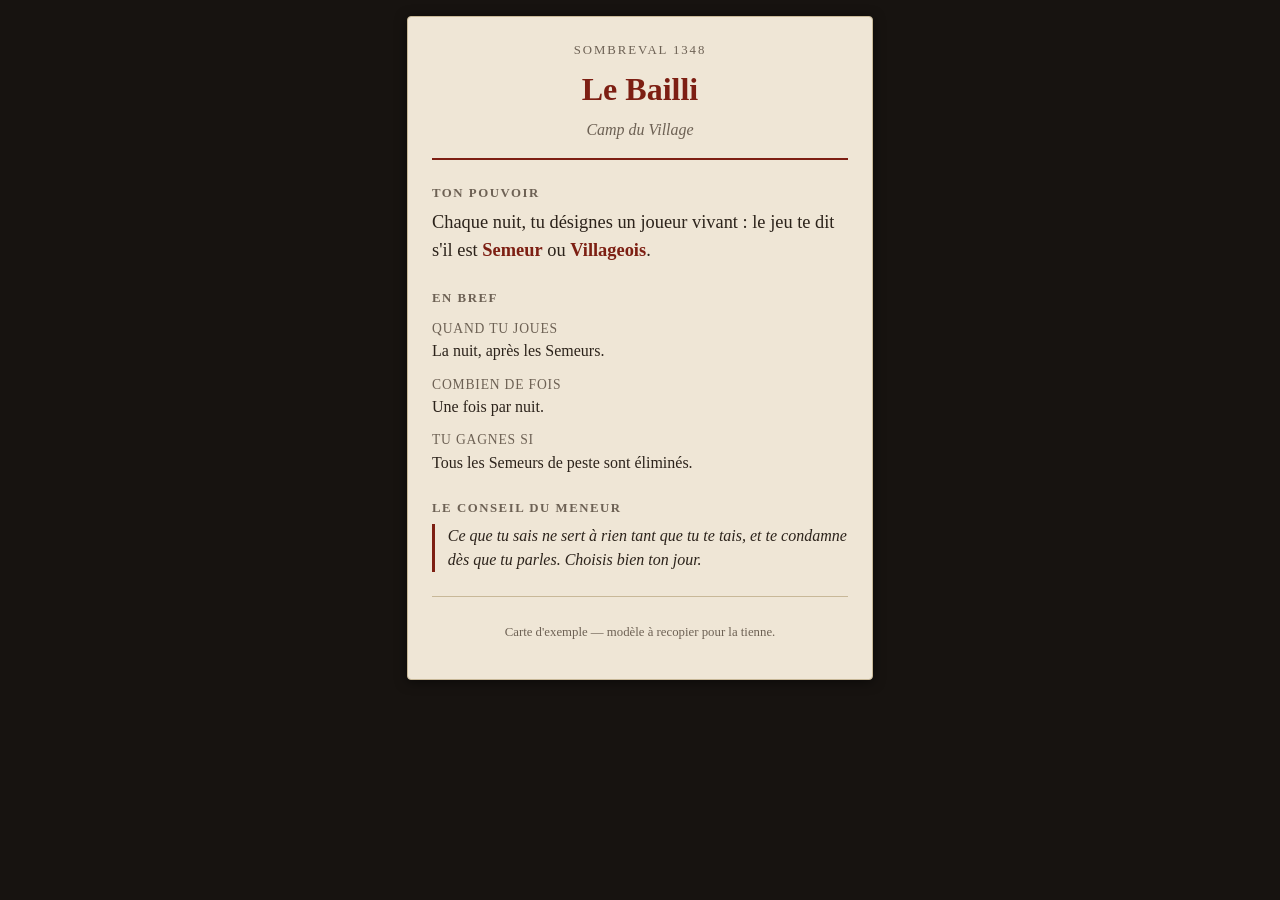
<file: cartes/exemple-bailli.html>
<!DOCTYPE html>
<html lang="fr">
<head>
  <meta charset="utf-8">
  <meta name="viewport" content="width=device-width, initial-scale=1">
  <title>Le Bailli — Sombreval 1348</title>
  <link rel="stylesheet" href="exemple-bailli.css">
</head>
<body class="univers-sombreval">

  <!-- Une carte de personnage = un <article>. Rien d'autre dans la page. -->
  <article class="carte">

    <header class="carte-entete">
      <p class="carte-univers">Sombreval 1348</p>
      <h1 class="carte-nom">Le Bailli</h1>
      <p class="carte-camp">Camp du Village</p>
    </header>

    <!-- Le pouvoir : c'est ce que le joueur relit en pleine partie.
         Il est donc en haut, en gros, et il tient en une phrase. -->
    <section class="carte-pouvoir">
      <h2>Ton pouvoir</h2>
      <p>
        Chaque nuit, tu désignes un joueur vivant : le jeu te dit s'il est
        <strong>Semeur</strong> ou <strong>Villageois</strong>.
      </p>
    </section>

    <!-- Une liste de définitions : à gauche la question, à droite la réponse.
         C'est exactement ce à quoi sert <dl> en HTML. -->
    <section class="carte-details">
      <h2>En bref</h2>
      <dl>
        <dt>Quand tu joues</dt>
        <dd>La nuit, après les Semeurs.</dd>

        <dt>Combien de fois</dt>
        <dd>Une fois par nuit.</dd>

        <dt>Tu gagnes si</dt>
        <dd>Tous les Semeurs de peste sont éliminés.</dd>
      </dl>
    </section>

    <section class="carte-conseil">
      <h2>Le conseil du meneur</h2>
      <p>
        Ce que tu sais ne sert à rien tant que tu te tais, et te condamne dès
        que tu parles. Choisis bien ton jour.
      </p>
    </section>

    <footer class="carte-pied">
      <p>Carte d'exemple — modèle à recopier pour la tienne.</p>
    </footer>

  </article>

</body>
</html>
</file>
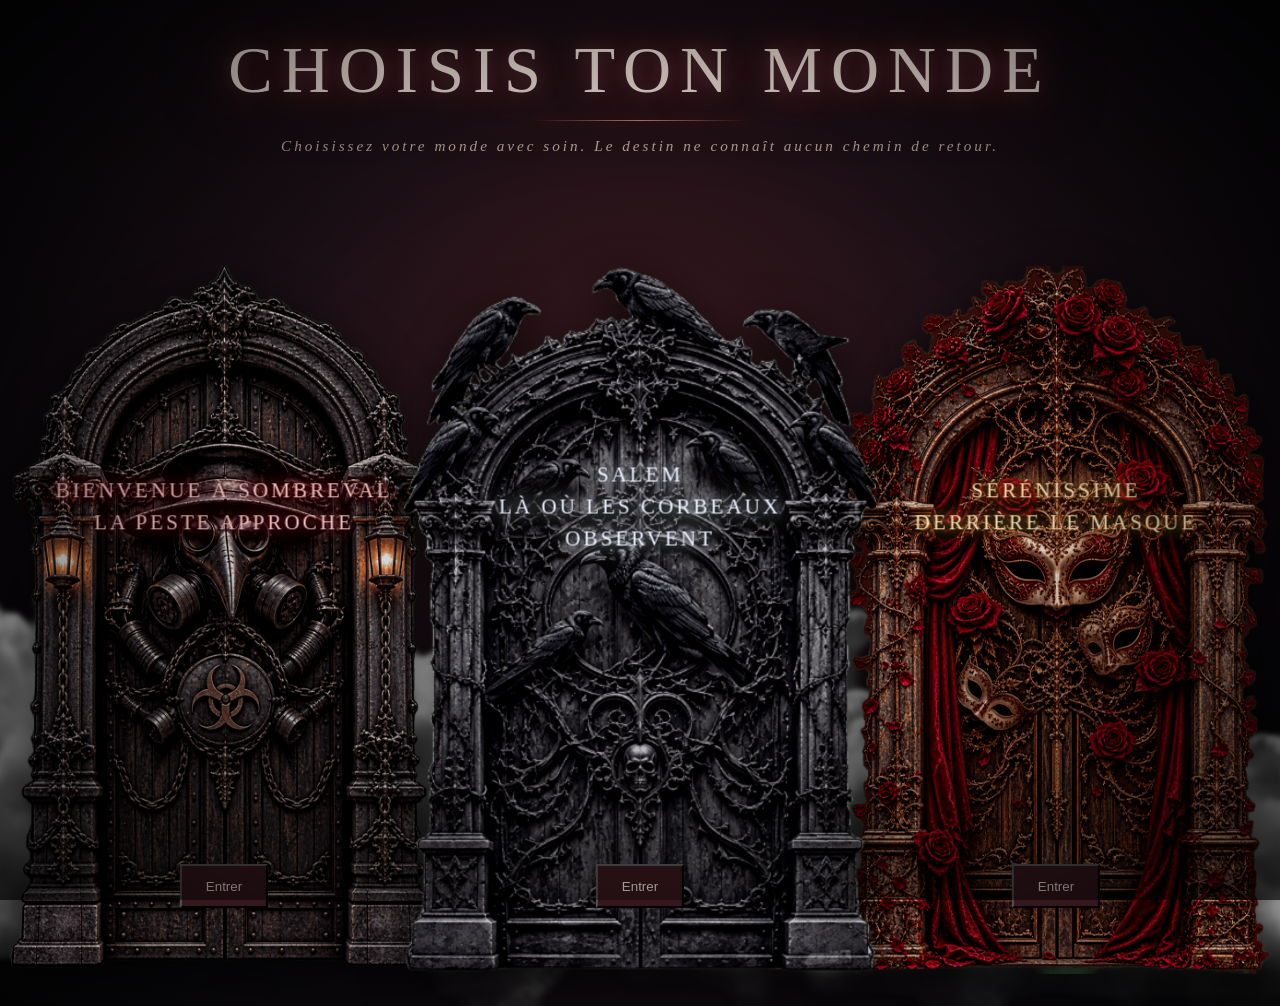
<file: ecrans/choix-univers.html>
<!doctype html>
<html lang="fr">
<head>
<meta charset="utf-8">
<meta name="viewport" content="width=device-width, initial-scale=1">
<title>Sombreval — choix de l'univers</title>
<!-- Les couleurs D'ABORD : ce sont les variables que la feuille de
     l'écran consomme, et l'écran doit pouvoir les redéfinir pour lui.
     Dans l'autre sens, le bloc « .ecran » de couleurs.css écrasait
     celui de choix-univers.css — et l'écran perdait ses propres couleurs. -->
<link rel="stylesheet" href="couleurs.css">
<link rel="stylesheet" href="choix-univers.css">
<link rel="stylesheet" href="../site/css/commun/typo.css">
<link rel="stylesheet" href="../site/css/commun/espacements.css">
<link rel="stylesheet" href="../site/css/commun/boutons.css">
<link rel="stylesheet" href="../site/css/commun/champs.css">
<link rel="stylesheet" href="../site/css/commun/focus.css">
<link rel="stylesheet" href="../site/css/commun/mobile.css">
</head>
<body>

<main class="ecran">
    <h1 class="titre">Choisis ton monde</h1>
    <p class="accroche">Choisissez votre monde avec soin. Le destin ne connaît aucun chemin de retour.</p>

    <ul class="mondes">
      <li class="monde monde-sombreval">
        <img src="../site/images/porte-sombreval.png" alt="La porte de Sombreval">
        <span class="phrase">Bienvenue à Sombreval<br>La peste approche</span>
        <button type="button">Entrer</button>
      </li>

      <li class="monde monde-salem">
        <img src="../site/images/porte-salem.png" alt="La porte de Salem">
        <span class="phrase">Salem<br>Là où les corbeaux observent</span>
        <button type="button">Entrer</button>
      </li>

      <li class="monde monde-serenissime">
        <img src="../site/images/porte-serenissime.png" alt="La porte de Sérénissime">
        <span class="phrase">Sérénissime<br>Derrière le masque</span>
        <button type="button">Entrer</button>
      </li>
    </ul>
    <img class="brume-portes" src="../site/images/brume-portes.png" alt="">
  </main>

</body>
</html>
</file>
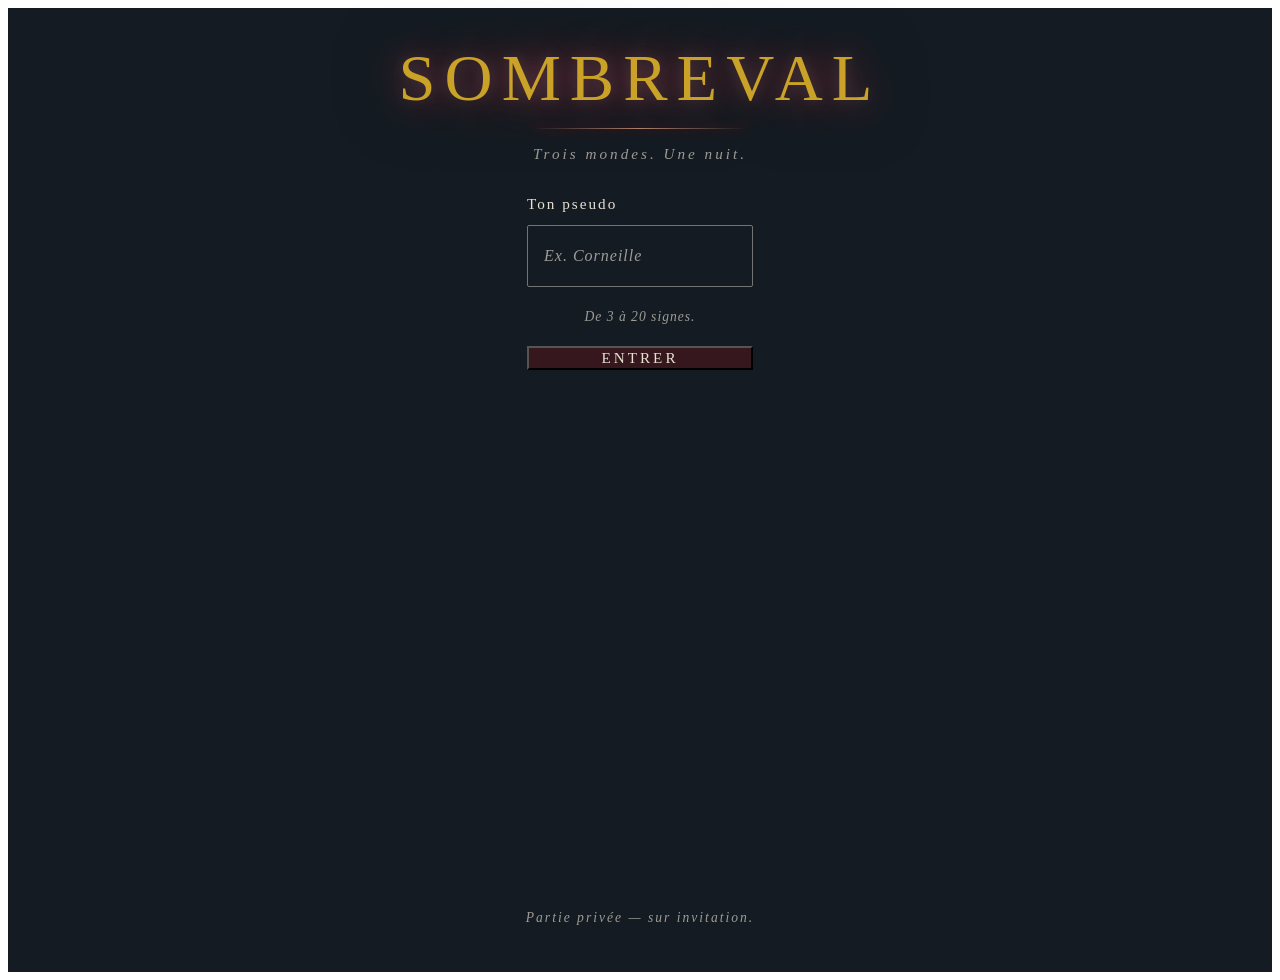
<file: ecrans/connexion.html>
<!doctype html>
<html lang="fr">
<head>
<meta charset="utf-8">
<meta name="viewport" content="width=device-width, initial-scale=1">
<title>Sombreval — écran de connexion (gabarit)</title>
<!-- Les couleurs D'ABORD : ce sont les variables que la feuille de
     l'écran consomme, et l'écran doit pouvoir les redéfinir pour lui.
     Dans l'autre sens, le bloc « .ecran » de couleurs.css écrasait
     celui de connexion.css — et l'écran perdait ses propres couleurs. -->
<link rel="stylesheet" href="couleurs.css">
<link rel="stylesheet" href="connexion.css">
<link rel="stylesheet" href="../site/css/commun/typo.css">
<link rel="stylesheet" href="../site/css/commun/espacements.css">
<link rel="stylesheet" href="../site/css/commun/boutons.css">
<link rel="stylesheet" href="../site/css/commun/champs.css">
<link rel="stylesheet" href="../site/css/commun/focus.css">
<link rel="stylesheet" href="../site/css/commun/mobile.css">
</head>
<body>

<main class="ecran">
  <h1 class="titre">Sombreval</h1>
  <p class="accroche">Trois mondes. Une nuit.</p>

  <form class="entree">
    <label for="pseudo">Ton pseudo</label>
    <input id="pseudo" name="pseudo" type="text"
           maxlength="20" placeholder="Ex. Corneille">

    <p class="aide">De 3 à 20 signes.</p>
    <p class="erreur" hidden>Ce pseudo est déjà pris.</p>

    <button type="submit">Entrer</button>
  </form>

  <p class="pied">Partie privée — sur invitation.</p>
</main>

</body>
</html>
</file>
<file: cartes/exemple-bailli.css>
/* Carte de personnage — exemple du Bailli (Sombreval 1348).
   Recopie ce fichier, renomme-le, et change les couleurs et le contenu.
   Tout est commenté : lis avant de modifier. */

/* ------------------------------------------------------------------
   1. Les couleurs de l'univers

   Une "variable CSS" est une couleur à laquelle on donne un nom.
   On l'écrit une fois ici, on s'en sert partout plus bas avec var().
   Pour changer l'ambiance de toute la carte, on ne touche qu'ici.
   ------------------------------------------------------------------ */

.univers-sombreval {
  --fond-page: #171310;      /* le fond de l'écran, derrière la carte */
  --fond-carte: #efe6d6;     /* le parchemin */
  --encre: #2c231b;          /* le texte */
  --encre-pale: #6d6154;     /* le texte secondaire, moins important */
  --accent: #7d1f13;         /* le rouge sang : titres et filets */
  --bordure: #c8b898;
  --police-titre: Georgia, "Times New Roman", serif;
  --police-texte: Georgia, "Times New Roman", serif;
}

/* Les deux autres univers : même carte, autres couleurs.
   Change la classe du <body> dans le fichier HTML pour les essayer. */

.univers-salem {
  --fond-page: #1b1d1f;
  --fond-carte: #e8e6e0;
  --encre: #22252a;
  --encre-pale: #5f6570;
  --accent: #2f4858;
  --bordure: #b9bcc0;
  --police-titre: Georgia, "Times New Roman", serif;
  --police-texte: Georgia, "Times New Roman", serif;
}

.univers-serenissime {
  --fond-page: #14121c;
  --fond-carte: #f6eddc;
  --encre: #2a2233;
  --encre-pale: #6b5f78;
  --accent: #8a6b1f;         /* l'or vénitien */
  --bordure: #d3c096;
  --police-titre: Georgia, "Times New Roman", serif;
  --police-texte: Georgia, "Times New Roman", serif;
}

/* ------------------------------------------------------------------
   2. La page
   ------------------------------------------------------------------ */

body {
  margin: 0;
  padding: 1rem;
  background: var(--fond-page);
  color: var(--encre);
  font-family: var(--police-texte);
  line-height: 1.5;
}

/* ------------------------------------------------------------------
   3. La carte

   max-width en rem : sur un téléphone la carte prend toute la largeur,
   sur un grand écran elle s'arrête et reste lisible. C'est tout ce qu'il
   faut pour être "responsive" ici — pas besoin de media query.
   ------------------------------------------------------------------ */

.carte {
  max-width: 26rem;
  margin: 0 auto;
  padding: 1.5rem;
  background: var(--fond-carte);
  border: 1px solid var(--bordure);
  border-radius: 4px;
  box-shadow: 0 2px 12px rgba(0, 0, 0, 0.5);
}

/* ------------------------------------------------------------------
   4. L'en-tête
   ------------------------------------------------------------------ */

.carte-entete {
  text-align: center;
  border-bottom: 2px solid var(--accent);
  padding-bottom: 1rem;
}

.carte-univers {
  margin: 0;
  font-size: 0.8rem;
  letter-spacing: 0.15em;
  text-transform: uppercase;
  color: var(--encre-pale);
}

.carte-nom {
  margin: 0.3rem 0;
  font-family: var(--police-titre);
  font-size: 2rem;
  color: var(--accent);
}

.carte-camp {
  margin: 0;
  font-style: italic;
  color: var(--encre-pale);
}

/* ------------------------------------------------------------------
   5. Les sections
   ------------------------------------------------------------------ */

.carte h2 {
  font-size: 0.8rem;
  letter-spacing: 0.12em;
  text-transform: uppercase;
  color: var(--encre-pale);
  margin: 1.5rem 0 0.4rem;
}

/* Le pouvoir est la seule chose qu'on relit en pleine partie :
   il est plus gros que le reste, exprès. */
.carte-pouvoir p {
  margin: 0;
  font-size: 1.15rem;
}

.carte-pouvoir strong {
  color: var(--accent);
}

/* Dans un <dl>, chaque <dt> est une question et chaque <dd> sa réponse. */
.carte-details dl {
  margin: 0;
}

.carte-details dt {
  font-size: 0.85rem;
  text-transform: uppercase;
  letter-spacing: 0.06em;
  color: var(--encre-pale);
  margin-top: 0.7rem;
}

.carte-details dd {
  margin: 0;
}

.carte-conseil p {
  margin: 0;
  padding-left: 0.8rem;
  border-left: 3px solid var(--accent);
  font-style: italic;
}

.carte-pied {
  margin-top: 1.5rem;
  padding-top: 0.8rem;
  border-top: 1px solid var(--bordure);
  font-size: 0.8rem;
  color: var(--encre-pale);
  text-align: center;
}
</file>
<file: ecrans/couleurs.css>
/* ── LES COULEURS ───────────────────────────
   Compare les couleurs des deux écrans.

   À TOI, dans cet ordre :
     1. ce que tu as trouvé — une différence
        entre les deux écrans, ou une absence
        si aucun ne s'en occupe ;
     2. le critère qui aurait évité ça ;
     3. le geste qui permet de le contrôler
        sur une seule page ;
     4. le CSS qui l'applique.

   Les trois premiers s'écrivent en dessous.
   ──────────────────────────────────────── */

/* 1 · ce que j'ai trouvé :
   2 · le critère         :
   3 · on contrôle en     :
*/

:root {
  /* ── LES SEPT NOMS IMPOSÉS ────────────────────────────────────────────
     Ajoutés, et c'est le seul ajout de ce fichier. Vos quarante variables
     restent toutes, aux mêmes valeurs.

     Pourquoi : le jeu ne sait remplir que ces sept noms-là — il les pose
     sur la page, monde par monde (site/js/jeu.js). Une maquette qui ne
     parle qu'en --sang et --fond-1 ne peut donc recevoir aucune couleur
     d'univers. Les sept prennent ici VOS valeurs : rien ne change à
     l'écran, mais l'écran devient habillable.

     Ces maquettes sont une instance SOMBRE des sept noms ; le jeu en a une
     claire (site/css/couleurs.css). C'est exactement à ça que servent des
     noms partagés : une structure, deux habillages. */
  --fond: #1c1016;         /* = --fond-2 */
  --parchemin: #eadbd3;    /* le clair qui se pose SUR l'accent */
  --encre: #eadbd3;        /* = votre --encre */
  --encre-pale: #b8a4a0;   /* = votre --encre-douce */
  --accent: #a82e3a;       /* = votre --sang */
  --accent-clair: #d52d3c; /* = votre --sang-vif */
  --bordure: #b58b70;      /* = votre --bronze */

  /* Texte */
  --encre: #eadbd3;
  --encre-douce: #b8a4a0;
  --encre-loading: #e5c7bd;
  --ecran-texte-blanc: #ffffff;

  /* Fond de page */
  --fond-1: #35171d;
  --fond-2: #1c1016;
  --fond-3: #09070a;
  --fond-4: #030304;
  --noir: #000000;
  --ombre-bord: #000000a8;
  --ombre-porte: #000000b0;
  --ombre-porte-fort: #000000c0;

  /* Rouge sang (Sombreval + loading + titre) */
  --sang: #a82e3a;
  --sang-vif: #d52d3c;
  --sang-sombre: #9c1728;
  --sang-titre: #9b3640;
  --sang-titre-fond: #551923;
  --sang-barre: #8c2834;
  --sang-barre-fond: #382127;
  --sang-ligne: #a83240;
  --sang-lueur-1: #c52c3b78;
  --sang-lueur-2: #791a2750;
  --sang-phrase: #f0c2c0;

  /* Blanc (Salem) */
  --blanc-lueur-1: #ffffff8c;
  --blanc-lueur-2: #dce9ff55;
  --blanc-phrase: #edf1ff;
  --blanc-halo: #dceaff;
  --blanc-pur: #ffffff;

  /* Or (Sérénissime) */
  --or-lueur-1: #e9c36d78;
  --or-lueur-2: #a16c3150;
  --or-phrase: #f4dfb0;
  --or-halo: #e7b858;
  --or-halo-fond: #9d6b30;

  /* Divers */
  --bronze: #b58b70;
  --titre-halo: #ffffff20;
  --brume: #aaa2bd;
}

/*      -----MON CODE------   */


.ecran {
  --fond-1: #35171d;
  --fond-2: #1c1016;
  --encre: #eadbd3;
  --encre-douce: #b8a4a0;
  --accent: #a82e3a;
}

.ecran button {
  background: var(--fond-1);
  color: var(--encre);
}

.ecran button:hover {
  background: var(--accent);
  color: var(--encre);
}

/* ⚠️ Une accolade fermante orpheline suivait, puis ce même bloc
   « .ecran button:hover » une seconde fois. Retirés : le fichier est à
   nouveau valide, et la règle est la vôtre, une seule fois. */


/* ── LE DÉCOR DES DEUX ÉCRANS ─────────────────────────────────────────────
   Trois règles ARRIVENT ICI depuis site/css/commun/typo.css, avec leurs
   valeurs exactes. Elles n'ont pas changé d'un chiffre — elles ont changé
   de place, parce que typo.css est partagé avec le jeu : laissées là-bas,
   ce halo rouge, ce filet bronze et ce rouge d'erreur se posaient sur
   CHAQUE monde du jeu, quelles que soient ses couleurs.
   Ici, elles habillent les deux maquettes et elles seules. */

.titre {
  text-shadow:
    0 0 15px var(--titre-halo),
    0 0 35px var(--sang-titre),
    0 0 70px var(--sang-titre-fond);
}

.titre::after {
  content: "";
  display: block;
  width: min(220px, 35vw);
  height: 1px;
  margin: 12px auto 0;
  background: linear-gradient(90deg, transparent, var(--bronze), transparent);
  box-shadow: 0 0 12px var(--sang-ligne);
}

.erreur {
  color: var(--sang-vif);
  text-shadow: 0 0 12px #a82e3a78;
}
</file>
<file: ecrans/choix-univers.css>
/* ── L'ÉCRAN DU CHOIX DES MONDES ────────────
   Trois portes, une mise en scène.

   ⚠️ La palette n'est plus EN DOUBLE ici. Les
   quarante mêmes variables, aux mêmes valeurs,
   étaient déclarées deux fois : dans ce fichier
   ET dans couleurs.css. Deux copies dérivent au
   premier changement — c'est ce que le critère
   n° 1 interdit. Rien n'est perdu : couleurs.css
   est chargé juste avant celui-ci, et c'est la
   même liste.
   ──────────────────────────────────────── */

* {
  box-sizing: border-box;
}

html,
body {
  margin: 0;
  min-height: 100%;
}

body {
  min-height: 100vh;
  overflow-x: hidden;
  color: var(--encre);
  font-family: Georgia, "Times New Roman", serif;
  background:
    radial-gradient(ellipse at 50% 38%, var(--fond-1) 0%, var(--fond-2) 38%, var(--fond-3) 78%, var(--fond-4) 100%);
}

/* Ombres sur les bords */
body::before {
  content: "";
  position: fixed;
  inset: 0;
  z-index: 20;
  pointer-events: none;
  background: radial-gradient(ellipse at center, transparent 42%, var(--ombre-bord) 100%);
}

.ecran {
  position: relative;
  min-height: 100vh;
  padding: 22px clamp(4px, 1vw, 14px) 12px;
  display: flex;
  flex-direction: column;
  align-items: center;
  justify-content: flex-start;
}

/* LOADING */
.ecran::before {
  content: "L O A D I N G";
  position: fixed;
  z-index: 101;
  top: 43%;
  left: 50%;
  transform: translate(-50%, -50%);
  color: var(--encre-loading);
  font-size: 1rem;
  letter-spacing: 7px;
  text-shadow: 0 0 15px var(--sang), 0 0 40px var(--sang);
  pointer-events: none;
  animation: loadingTexte 3.5s ease forwards;
}

.ecran::after {
  content: "";
  position: fixed;
  z-index: 101;
  top: 51%;
  left: 50%;
  width: min(280px, 60vw);
  height: 2px;
  transform: translateX(-50%);
  background: var(--sang-barre-fond);
  box-shadow: 0 0 15px var(--sang-barre);
  pointer-events: none;
  animation: loadingBarre 3.5s ease forwards;
}

@keyframes loadingTexte {
  0%, 10% { opacity: 0; filter: blur(10px); }
  25%, 75% { opacity: 1; filter: blur(0); }
  100% { opacity: 0; filter: blur(8px); visibility: hidden; }
}

@keyframes loadingBarre {
  0% { opacity: 0; clip-path: inset(0 100% 0 0); }
  20% { opacity: 1; }
  80% { clip-path: inset(0 0 0 0); opacity: 1; }
  100% { opacity: 0; clip-path: inset(0 0 0 0); }
}

/* TITRE */
/* ⚠️ « .ecran .titre » et non « .titre » : site/css/commun/typo.css est
   chargé APRÈS ce fichier et y déclarait aussi une animation, SANS son
   délai de 3,5 s. C'est elle qui gagnait : l'entrée en scène du titre
   partait avant l'heure, et toute la séquence des portes avec. Un sélecteur
   d'un cran plus précis rend l'ordre voulu, sans rien retirer à l'autre
   écran — qui garde, lui, l'animation du fragment. */
.ecran .titre {
  position: relative;
  z-index: 2;
  margin: 0;
  text-align: center;
  text-transform: uppercase;
  font-weight: normal;
  font-size: clamp(2rem, 5.2vw, 5rem);
  letter-spacing: clamp(3px, .8vw, 9px);
  color: var(--encre);
  text-shadow: 0 0 15px var(--titre-halo), 0 0 35px var(--sang-titre), 0 0 70px var(--sang-titre-fond);
  opacity: 0;
  animation:
    titreApparition 3s ease 3.5s forwards,
    titreFlottement 5s ease-in-out 6.5s infinite;
}

.titre::after {
  content: "";
  display: block;
  width: min(220px, 35vw);
  height: 1px;
  margin: 12px auto 0;
  background: linear-gradient(90deg, transparent, var(--bronze), transparent);
  box-shadow: 0 0 12px var(--sang-ligne);
}

@keyframes titreApparition {
  from { opacity: 0; filter: blur(15px); transform: translateY(25px); }
  to { opacity: 1; filter: blur(0); transform: translateY(0); }
}

@keyframes titreFlottement {
  0%, 100% { translate: 0 0; }
  50% { translate: 0 -6px; }
}

/* ACCROCHE */
.accroche {
  position: relative;
  z-index: 2;
  margin: 12px 0 18px;
  text-align: center;
  font-size: .95rem;
  font-style: italic;
  letter-spacing: 3px;
  color: var(--encre-douce);
  opacity: 0;
  animation: accrocheApparition 3s ease 4s forwards;
}

@keyframes accrocheApparition {
  to { opacity: 1; }
}

/* TROIS PORTES */
.mondes {
  position: relative;
  z-index: 1;
  display: grid;
  grid-template-columns: repeat(3, minmax(0, 1fr));
  align-items: center;
  width: 100%;
  max-width: 2200px;
  gap: 0;
  margin: 0 auto;
  padding: 0;
  list-style: none;
}

.monde {
  position: relative;
  isolation: isolate;
  min-width: 0;
  height: min(91vh, 1050px);
  margin: 0 -28px;
  padding: 0;
  overflow: visible;
  border: none !important;
  outline: none !important;
  border-radius: 0;
  background: transparent;
  box-shadow: none !important;
  opacity: 0;
  animation: porteApparition 2.5s ease 6s forwards;
}

.monde:nth-child(1) { z-index: 1; }
.monde:nth-child(2) { z-index: 2; }
.monde:nth-child(3) { z-index: 1; }

.monde img {
  position: relative;
  z-index: 0;
  display: block;
  width: 100%;
  height: 100%;
  object-fit: contain;
  object-position: center bottom;
  filter: brightness(.86) contrast(1.08) drop-shadow(0 12px 22px var(--ombre-porte));
  transition: filter .8s ease, transform 1s ease;
}

@keyframes porteApparition {
  from { opacity: 0; transform: translateY(35px); filter: brightness(0); }
  to { opacity: 1; transform: translateY(0); filter: brightness(1); }
}

/* LUEURS SUCCESSIVES */
.monde::before {
  content: "";
  position: absolute;
  z-index: 1;
  inset: 4% 8%;
  opacity: 0;
  pointer-events: none;
  mix-blend-mode: screen;
}

.monde-sombreval::before {
  background: radial-gradient(ellipse at center, var(--sang-lueur-1), var(--sang-lueur-2) 42%, transparent 78%);
  animation: lumiereRouge 4s ease 9s forwards;
}

.monde-salem::before {
  background: radial-gradient(ellipse at center, var(--blanc-lueur-1), var(--blanc-lueur-2) 42%, transparent 78%);
  animation: lumiereBlanche 4s ease 14s forwards;
}

.monde-serenissime::before {
  background: radial-gradient(ellipse at center, var(--or-lueur-1), var(--or-lueur-2) 42%, transparent 78%);
  animation: lumiereDoree 4s ease 19s forwards;
}

@keyframes lumiereRouge {
  0%, 100% { opacity: 0; }
  20%, 70% { opacity: 1; }
  45% { opacity: .65; }
}

@keyframes lumiereBlanche {
  0%, 100% { opacity: 0; }
  20%, 70% { opacity: 1; }
  45% { opacity: .65; }
}

@keyframes lumiereDoree {
  0%, 100% { opacity: 0; }
  20%, 70% { opacity: 1; }
  45% { opacity: .65; }
}

/* PHRASES SUR LES PORTES */
.phrase {
  position: absolute;
  z-index: 3;
  top: 43%;
  left: 50%;
  width: 90%;
  transform: translate(-50%, -50%);
  text-align: center;
  font-size: clamp(.85rem, 1.65vw, 1.55rem);
  line-height: 1.5;
  letter-spacing: clamp(1px, .25vw, 3px);
  text-transform: uppercase;
  opacity: 0;
  pointer-events: none;
}

.monde-sombreval .phrase {
  color: var(--sang-phrase);
  text-shadow: 0 0 15px var(--sang-vif), 0 0 40px var(--sang-sombre);
  animation: phraseApparition 4s ease 9s forwards;
}

.monde-salem .phrase {
  color: var(--blanc-phrase);
  text-shadow: 0 0 15px var(--blanc-halo), 0 0 40px var(--blanc-pur);
  animation: phraseApparition 4s ease 14s forwards;
}

.monde-serenissime .phrase {
  color: var(--or-phrase);
  text-shadow: 0 0 15px var(--or-halo), 0 0 40px var(--or-halo-fond);
  animation: phraseApparition 4s ease 19s forwards;
}

/* ⚠️ L'animation finissait à « opacity: 0 » : le nom de chaque monde
   apparaissait, puis DISPARAISSAIT pour de bon. Au bout d'une vingtaine de
   secondes, l'écran montrait trois portes sans un mot — sur un écran dont
   tout le propos est de choisir entre trois mondes nommés. Le fondu
   d'entrée est gardé tel quel ; seule la dernière image reste visible. */
@keyframes phraseApparition {
  0% { opacity: 0; filter: blur(15px); }
  25%, 100% { opacity: 1; filter: blur(0); }
}

/* SURVOL SANS CADRE */
.monde:hover {
  border: none !important;
  outline: none !important;
  box-shadow: none !important;
}

.monde:hover img {
  filter: brightness(1.08) contrast(1.1) drop-shadow(0 12px 28px var(--ombre-porte-fort));
  transform: scale(1.025);
}

/* TÉLÉPHONES */
@media (max-width: 760px) {
  .ecran {
    padding: 24px 3vw;
  }

  .mondes {
    grid-template-columns: 1fr;
    gap: 0;
  }

  .monde {
    height: 72vh;
    min-height: 420px;
    margin: -22px 0;
  }

  .accroche {
    margin-bottom: 18px;
  }

  .phrase {
    font-size: 1.2rem;
  }
}

/* ACCESSIBILITÉ */
@media (prefers-reduced-motion: reduce) {
  *,
  *::before,
  *::after {
    animation: none !important;
    transition: none !important;
  }

  .titre,
  .accroche,
  .monde {
    opacity: 1;
  }
}

/* =====================================
   IMMENSE BRUME EN ARRIÈRE-PLAN
===================================== */

.ecran {
  position: relative;
  isolation: isolate;
  overflow: hidden;
}

.brume-portes {
  position: absolute;
  z-index: -1;

  left: 50%;
  bottom: -5vh;

  transform: translateX(-50%);

  width: 190%;
  max-width: none;
  height: auto;
  max-height: none;

  opacity: 0;

  pointer-events: none;

  filter:
    brightness(1.15)
    drop-shadow(0 0 20px var(--brume));

  animation:
    brumeApparition 4s ease 7s forwards,
    brumeFlottement 14s ease-in-out 11s infinite;
}

@keyframes brumeApparition {
  from {
    opacity: 0;
    filter: blur(15px);
  }

  to {
    opacity: 0.85;
    filter: blur(2px);
  }
}

@keyframes brumeFlottement {
  0%, 100% {
    transform: translate(-50%, 0);
  }

  50% {
    transform: translate(-48%, 0);
  }
}

/* =====================================
   LES BOUTONS « ENTRER », SUR LA PORTE
===================================== */

/* ⚠️ Ils n'étaient PAS VISIBLES. Aucune règle ne les plaçait : posés dans le
   flux, sous une image de 91vh, ils tombaient hors de l'écran — et
   « .ecran { overflow: hidden } » les rognait. D'où, sans doute, le fichier
   « choix-univers-AVEC-BOUTONS.html » : la question était la bonne.

   On ne touche pas à leur dessin : leurs couleurs restent celles de
   « .ecran button » dans couleurs.css. On ne fait que les POSER sur la
   porte, et leur donner une cible confortable au doigt (44 px, l'exigence
   E12 du cahier des charges). */

.monde button {
  position: absolute;
  z-index: 4;
  bottom: 8%;
  left: 50%;
  transform: translateX(-50%);
  min-height: 44px;
  padding: 8px 24px;
  cursor: pointer;
}

.monde button:hover {
  transform: translateX(-50%) scale(1.04);
}
</file>
<file: site/css/commun/typo.css>
.titre {
opacity: 0;
animation:
titreApparition 3s ease forwards,
titreFlottement 5s ease-in-out 3s infinite;
}

/* ⚠️ Le filet sous le titre est parti dans ecrans/couleurs.css, lui aussi :
   « .titre » est employé SIX FOIS par le jeu (site/js/jeu.js), donc ce filet
   bronze et sa lueur rouge se seraient posés sous le titre de chaque monde.
   Valeurs exactes conservées. */

@keyframes titreApparition {
from {
opacity: 0;
filter: blur(15px);
transform: translateY(25px);
}
to {
opacity: 1;
filter: blur(0);
transform: translateY(0);
}
}

@keyframes titreFlottement {
0%, 100% {
translate: 0 0;
}
50% {
translate: 0 -6px;
}
}
/* TEXTES — IDENTITÉ SOMBREVAL */

body {
color: var(--encre);
font-family: Georgia, "Times New Roman", serif;
}



.titre {
font-family: Georgia, "Times New Roman", serif;
font-size: clamp(2rem, 5.2vw, 5rem);
font-weight: normal;
letter-spacing: clamp(3px, .8vw, 9px);
text-transform: uppercase;
}

/* ⚠️ Deux choses ont quitté ce bloc, et aucune n'est perdue :

   — « color » : il écrasait le titre DORÉ de l'écran de connexion
     (connexion.css : « color: var(--accent) »), qui n'était donc pas
     affiché. Le retirer rend ce titre ;
   — « text-shadow » : le halo rouge est le décor des maquettes. Laissé ici,
     il imposait ce rouge à TOUS les mondes du jeu. Il est reparti dans
     ecrans/couleurs.css, avec ses valeurs exactes. */



.accroche {
color: var(--encre-pale);
font-family: Georgia, "Times New Roman", serif;
font-size: .95rem;
font-style: italic;
letter-spacing: 3px;
}

/* LABEL DU PSEUDO */

.entree label {
color: var(--encre);
font-family: Georgia, "Times New Roman", serif;
font-size: .95rem;
letter-spacing: 2px;
}

/* CHAMP PSEUDO */

.entree input {
color: var(--encre);
font-family: Georgia, "Times New Roman", serif;
font-size: 1rem;
letter-spacing: 1px;
}

.entree input::placeholder {
color: var(--encre-pale);
font-family: Georgia, "Times New Roman", serif;
font-style: italic;
}

/* TEXTE D'AIDE */

.aide {
color: var(--encre-pale);
font-family: Georgia, "Times New Roman", serif;
font-size: .85rem;
font-style: italic;
letter-spacing: 1px;
}

/* MESSAGE D'ERREUR */

/* La couleur et la lueur de l'erreur sont parties dans ecrans/couleurs.css,
   avec leurs valeurs exactes : un rouge figé ici vaudrait pour tous les
   mondes du jeu. */
.erreur {
font-family: Georgia, "Times New Roman", serif;
font-size: .9rem;
font-style: italic;
}

/* BOUTON */

.entree button {
color: var(--encre);
font-family: Georgia, "Times New Roman", serif;
font-size: .95rem;
font-weight: normal;
letter-spacing: 3px;
text-transform: uppercase;
}

/* PIED DE PAGE */

.pied {
color: var(--encre-pale);
font-family: Georgia, "Times New Roman", serif;
font-size: .85rem;
font-style: italic;
letter-spacing: 2px;
}
</file>
<file: site/css/commun/espacements.css>
/* ── LES ESPACEMENTS ────────────────────────
   Une seule échelle : 4, 8, 16, 24, 32 pixels.
   Aucune autre valeur (critère n° 3).

   ⚠️ Les valeurs étaient en « vh » — 2vh, 6vh,
   3vh. Un espacement en vh change avec la
   hauteur de la fenêtre : il n'est donc pas
   dans l'échelle, et il n'est pas contrôlable
   (on ne peut pas « compter » une valeur qui
   dépend de l'écran).

   Pas de couleur ici : ce fichier est partagé
   avec le jeu, où chaque monde a les siennes.
   ──────────────────────────────────────── */

/* 1 · ce que j'ai trouvé : la connexion séparait ses blocs de
                            1,5 rem, le choix des mondes de 12 px
                            et 18 px — trois valeurs pour un même
                            geste, et aucune dans une échelle.
   2 · le critère         : n° 3 — tous les espacements sont pris
                            dans l'échelle 4 · 8 · 16 · 24 · 32.
   3 · on contrôle en     : relevant chaque margin et chaque
                            padding, et en cherchant l'intruse.
*/

:root {
  --espace-1: 4px;
  --espace-2: 8px;
  --espace-3: 16px;
  --espace-4: 24px;
  --espace-5: 32px;
}

.ecran {
  display: flex;
  flex-direction: column;
  justify-content: center;
  align-items: center;
  min-height: 100vh;
  margin: 0;
  padding: var(--espace-5) var(--espace-3);
  text-align: center;
}

.titre {
  margin: 0;
}

.accroche {
  margin: var(--espace-3) 0 0;
}

.entree {
  display: flex;
  flex-direction: column;
  align-items: stretch;
  gap: var(--espace-2);
  margin-top: var(--espace-5);
}

/* ⚠️ « position: absolute » retiré : dans un fichier partagé, il
   se cale sur le premier ancêtre positionné — qui n'est pas le même
   d'un écran à l'autre, donc le pied ne tombait pas au même endroit.
   « margin-top: auto » le pousse en bas de la colonne flex, partout. */
.pied {
  margin-top: auto;
  padding-top: var(--espace-4);
}
</file>
<file: site/css/commun/boutons.css>
/* ── LES BOUTONS ────────────────────────────
   Compare les boutons des deux écrans.

   Pas de couleur ici : ce fichier est
   partagé avec le jeu, où chaque monde
   a les siennes.

   À TOI, dans cet ordre :
     1. ce que tu as trouvé — une différence
        entre les deux écrans, ou une absence
        si aucun ne s'en occupe ;
     2. le critère qui aurait évité ça ;
     3. le geste qui permet de le contrôler
        sur une seule page ;
     4. le CSS qui l'applique.

   Les trois premiers s'écrivent en dessous.
   ──────────────────────────────────────── */

/* 1 · ce que j'ai trouvé :
   2 · le critère         :
   3 · on contrôle en     :
*/

button {
  /* 4 · À TOI */
}

button:hover {
  /* 4 · À TOI */
}
/* ⚠️ UNE RÈGLE « body » A ÉTÉ RETIRÉE ICI, et c'est la seule chose que ce
   fichier a perdue. Elle posait « background: #100c10 », « display: flex »,
   « align-items: center » et « height: 100vh ».

   Elle faisait deux dégâts, et aucun des deux ne se voyait en la lisant :

   1. Ce fichier est chargé EN DERNIER par le jeu (site/index.html) : son fond
      figé repeignait tous les écrans du jeu par-dessus les couleurs du monde
      choisi. La décision n° 4 — aucune couleur dans le code — était annulée
      par l'ordre de chargement.

   2. Il est aussi chargé en dernier par choix-univers.html : son fond
      recouvrait LE DÉGRADÉ RADIAL de l'écran des portes, qui n'était donc
      pas affiché. La retirer ne change pas le design : elle le rend.

   Un fragment partagé habille ce qu'il nomme ; il ne met pas en page la page
   entière. Le reste du fichier est intact. */

/* ⚠️ « .enter-btn » N'EST PORTÉE PAR AUCUN ÉLÉMENT — ni dans les deux
   écrans, ni dans le jeu. Ce dessin ne s'applique donc à rien : les boutons
   affichés prennent « .ecran button » de ecrans/couleurs.css.

   Il est GARDÉ tel quel, sans une virgule de changée. Le poser sur
   « button » le rendrait visible — et ce serait changer votre design, pas le
   corriger. Le jour où vous voudrez ce bouton-là, il suffira d'écrire
   « class="enter-btn" » dans le HTML, ou de renommer le sélecteur ici en
   « button ». La décision est la vôtre. */
.enter-btn {
    display: inline-flex;
    align-items: center;
    justify-content: center;
    gap: 8px;

    padding: 7px 22px;
    margin-top: 5px;

    font-family: Georgia, serif;
    font-size: 12px;
    letter-spacing: 3px;

    color: #e8c9c9;
    background: linear-gradient(135deg, #32151e, #171018);

    border: 1px solid #9d7373;
    border-radius: 2px;

    text-decoration: none;
    cursor: pointer;
    transition: 0.4s ease;

    box-shadow: 0 0 10px #8b243533;
}

.enter-btn:hover {
    background: linear-gradient(135deg, #642c3b, #29131d);
    color: #fff0e8;
    border-color: #d8b6a0;

    box-shadow: 0 0 20px #a52c4d66;
    transform: scale(1.08);
}
</file>
<file: site/css/commun/champs.css>
/* ── LES CHAMPS DE SAISIE ───────────────────
   Compare les champs de saisie des deux
   écrans.

   Pas de couleur ici : ce fichier est
   partagé avec le jeu, où chaque monde
   a les siennes.

   À TOI, dans cet ordre :
     1. ce que tu as trouvé — une différence
        entre les deux écrans, ou une absence
        si aucun ne s'en occupe ;
     2. le critère qui aurait évité ça ;
     3. le geste qui permet de le contrôler
        sur une seule page ;
     4. le CSS qui l'applique.

   Les trois premiers s'écrivent en dessous.
   ──────────────────────────────────────── */

/* 1 · ce que j'ai trouvé : la connexion a bien une vraie étiquette
                            (« <label for="pseudo"> »), mais rien ne la
                            dessinait — et l'écran des mondes n'a aucun
                            champ. Aucun des deux ne fixait donc de modèle.
   2 · le critère         : n° 5 — chaque champ a une étiquette visible,
                            pas seulement un texte d'exemple.
   3 · on contrôle en     : tapant dans le champ : l'étiquette doit rester.
*/

/* ⚠️ Rempli au strict minimum : le champ n'avait AUCUNE règle, donc aucun
   design à préserver — c'était celui du navigateur. Les couleurs viennent
   des sept noms, donc de l'écran qui les déclare. */

input, select {
  /* 44 px : la cible confortable au doigt, exigence E12. */
  min-height: 44px;
  padding: 8px 16px;
  color: var(--encre);
  background: transparent;
  border: 1px solid var(--bordure);
  border-radius: 2px;
}

/* L'étiquette est AU-DESSUS du champ, et elle y reste quand on tape : c'est
   tout l'objet du critère n° 5. */
label {
  display: block;
  margin-bottom: 4px;
  text-align: left;
}
</file>
<file: site/css/commun/focus.css>
/* ── LE FOCUS ───────────────────────────────
   Compare les deux écrans à la touche Tab,
   sans souris.

   Pas de couleur ici : ce fichier est
   partagé avec le jeu, où chaque monde
   a les siennes.

   À TOI, dans cet ordre :
     1. ce que tu as trouvé — une différence
        entre les deux écrans, ou une absence
        si aucun ne s'en occupe ;
     2. le critère qui aurait évité ça ;
     3. le geste qui permet de le contrôler
        sur une seule page ;
     4. le CSS qui l'applique.

   Les trois premiers s'écrivent en dessous.
   ──────────────────────────────────────── */

/* 1 · ce que j'ai trouvé : rien, dans aucun des deux écrans. À la touche
                            Tab on ne voyait jamais où on était — et
                            l'écran des mondes n'a QUE des boutons, donc il
                            était injouable au clavier.
   2 · le critère         : n° 6 — on voit où on est quand on navigue à la
                            touche Tab.
   3 · on contrôle en     : appuyant plusieurs fois sur Tab, sans souris.
*/

/* ⚠️ Un « :focus-visible {} » vide veut dire « aucun focus visible ». Rempli
   ici parce que c'est un plancher d'accessibilité, pas un choix de style :
   sans lui, l'écran des portes ne se joue pas au clavier.

   Un CONTOUR, pas un changement de couleur : qui ne distingue pas les
   couleurs doit le voir aussi (critère n° 8). Et « outline-offset », sinon
   le contour se confond avec la bordure du bouton. La teinte est celle de
   l'écran — « --accent-clair » —, donc la vôtre. */
:focus-visible {
  outline: 3px solid var(--accent-clair);
  outline-offset: 3px;
}
</file>
<file: site/css/commun/mobile.css>
/* Version téléphone */

/* ⚠️ CE FICHIER NE S'APPLIQUAIT PAS. Le bloc « @media » n'était pas fermé —
   il manquait deux accolades — et « width: 100% » n'avait pas de
   point-virgule, ce qui avalait la ligne suivante. Le navigateur jetait donc
   tout ce qui suit la première erreur : la règle sur les images n'a jamais
   rien fait.

   Les règles ci-dessous sont celles qui étaient écrites, AU MOT PRÈS. Seules
   les accolades et le point-virgule sont ajoutés. */

@media (max-width: 480px) {
  .entree {
    max-width: 100%;
  }

  h1 {
    letter-spacing: 3px;
  }

  body {
    width: 100%;
    margin: 0;
    padding: 10px;
  }

  img {
    max-width: 100%;
    flex-direction: column;
  }
}
</file>
<file: ecrans/connexion.css>
/* Gabarit — écran de connexion
   Groupe A. Tu ne changes QUE ce fichier. */

.ecran {
  /* Les trois couleurs de l'écran commun.
     Neutres : aucun monde n'est encore choisi. */
  --fond:   #141b22;
  --encre:  #e8e2d4;
  --accent: #c9a227;

  /* ── LES QUATRE AUTRES DES SEPT NOMS ──────────────────────────────────
     Ajoutées, et c'est le seul ajout de ce fichier. Vos trois couleurs
     sont intactes.

     Pourquoi : les sept noms sont ceux que le jeu remplit, monde par
     monde. Vous en déclariez trois ; les fragments partagés en emploient
     sept. Les quatre manquantes étaient donc vides sur cet écran — et
     c'est pour ça que l'étiquette, l'aide, le pied et la bordure du champ
     n'avaient pas de couleur du tout.

     Elles sont DÉRIVÉES de vos trois : rien d'inventé. */
  --encre-pale: color-mix(in srgb, var(--encre) 65%, var(--fond));   /* 6,32:1 */
  --accent-clair: color-mix(in srgb, var(--accent) 70%, var(--encre)); /* 8,68:1 */
  --bordure: color-mix(in srgb, var(--encre) 45%, var(--fond));        /* 3,73:1,
     c'est une bordure, donc un élément non textuel : 3:1 suffit. */

  /* ⚠️ « --parchemin » n'est PAS redéfinie ici, à dessein. C'est le clair
     qui se pose SUR l'accent, et sur votre or (#c9a227) le crème ne donne
     que 1,87:1 — illisible. Rien sur cet écran ne l'emploie : plutôt que
     d'écrire une valeur qui trahirait le premier qui s'en servirait, on la
     laisse à celle de couleurs.css. */

  background: var(--fond);
  color: var(--encre);
  padding: 1.5rem;
}

.titre {
  color: var(--accent);
  margin: 0;
}

/* ---- À TOI ----------------------------------
   1. l'accroche et le pied, en texte discret
   2. le champ : hauteur confortable, bordure
   3. le bouton : fond d'accent, texte lisible
   4. l'aide en petit, l'erreur en rouge
   5. le focus : un contour visible au clavier
   Aucune couleur en dur : var(--...) partout.
   ------------------------------------------ */
</file>
